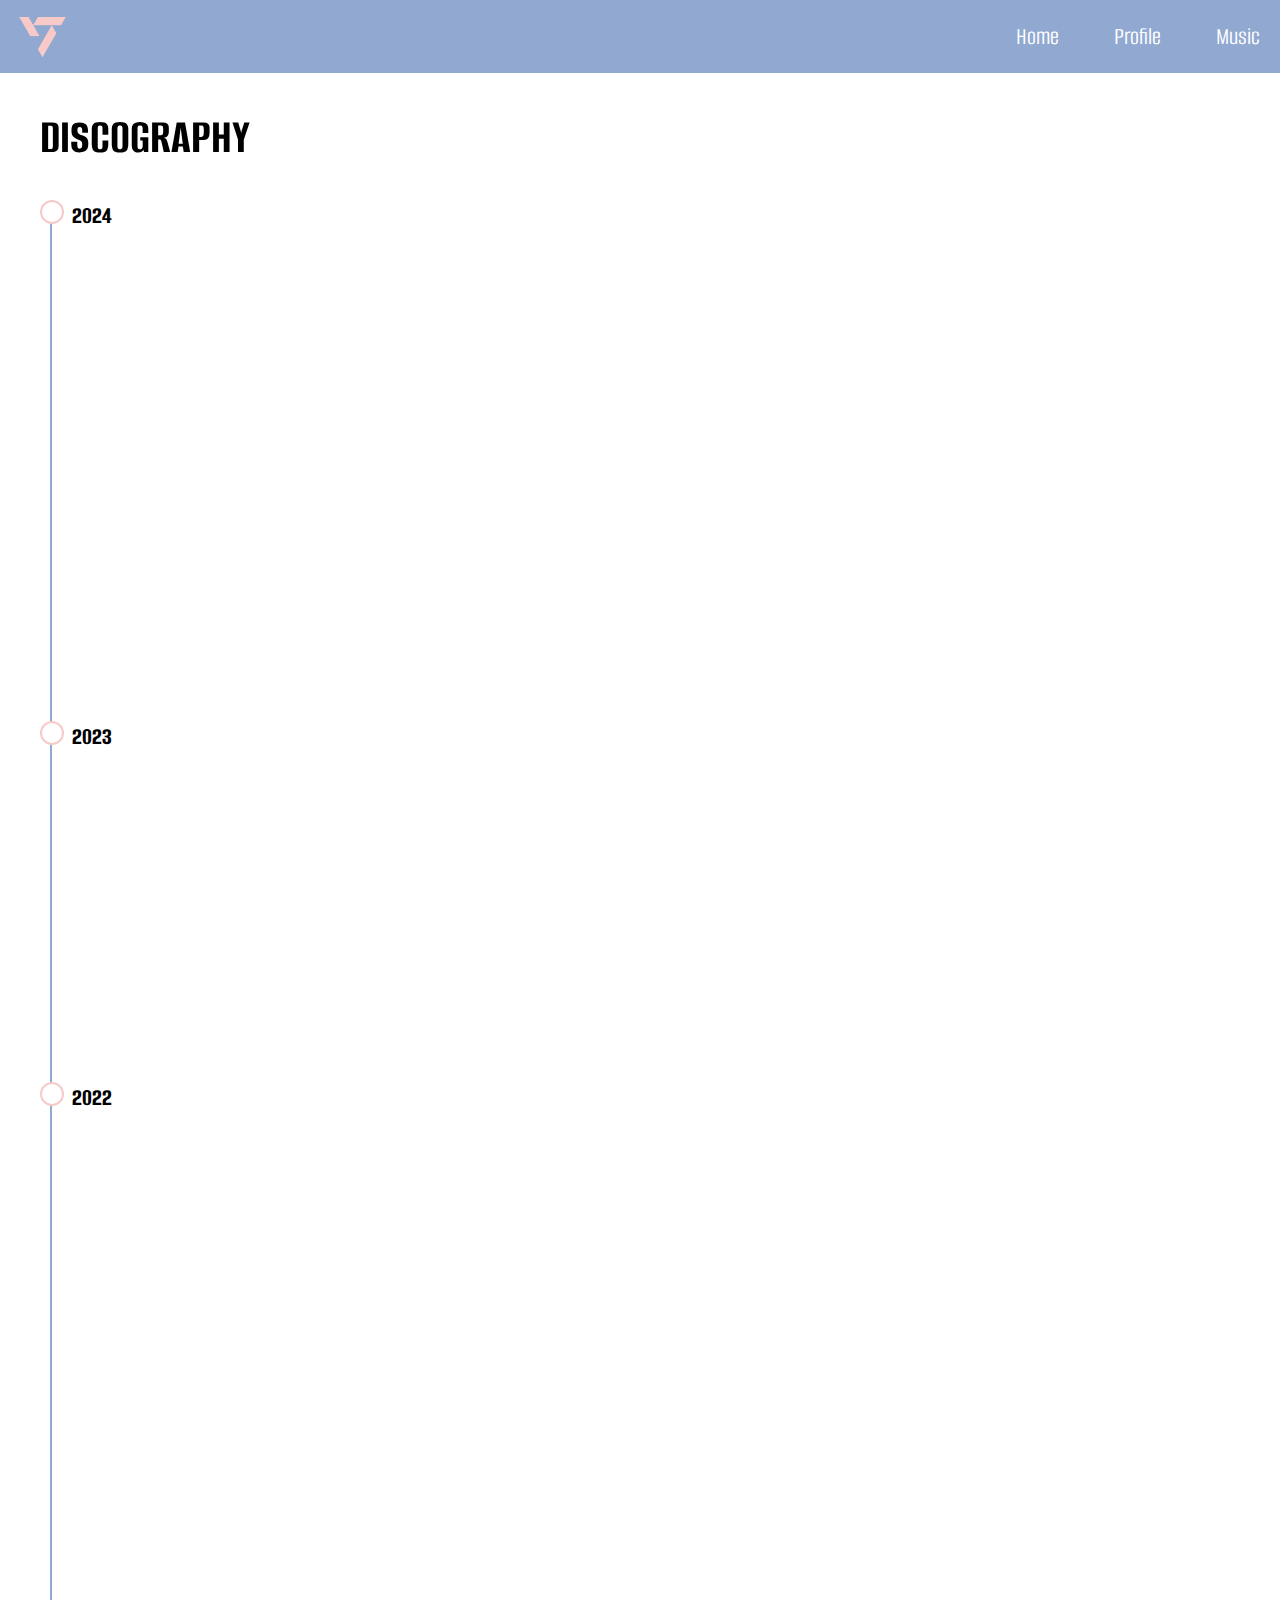
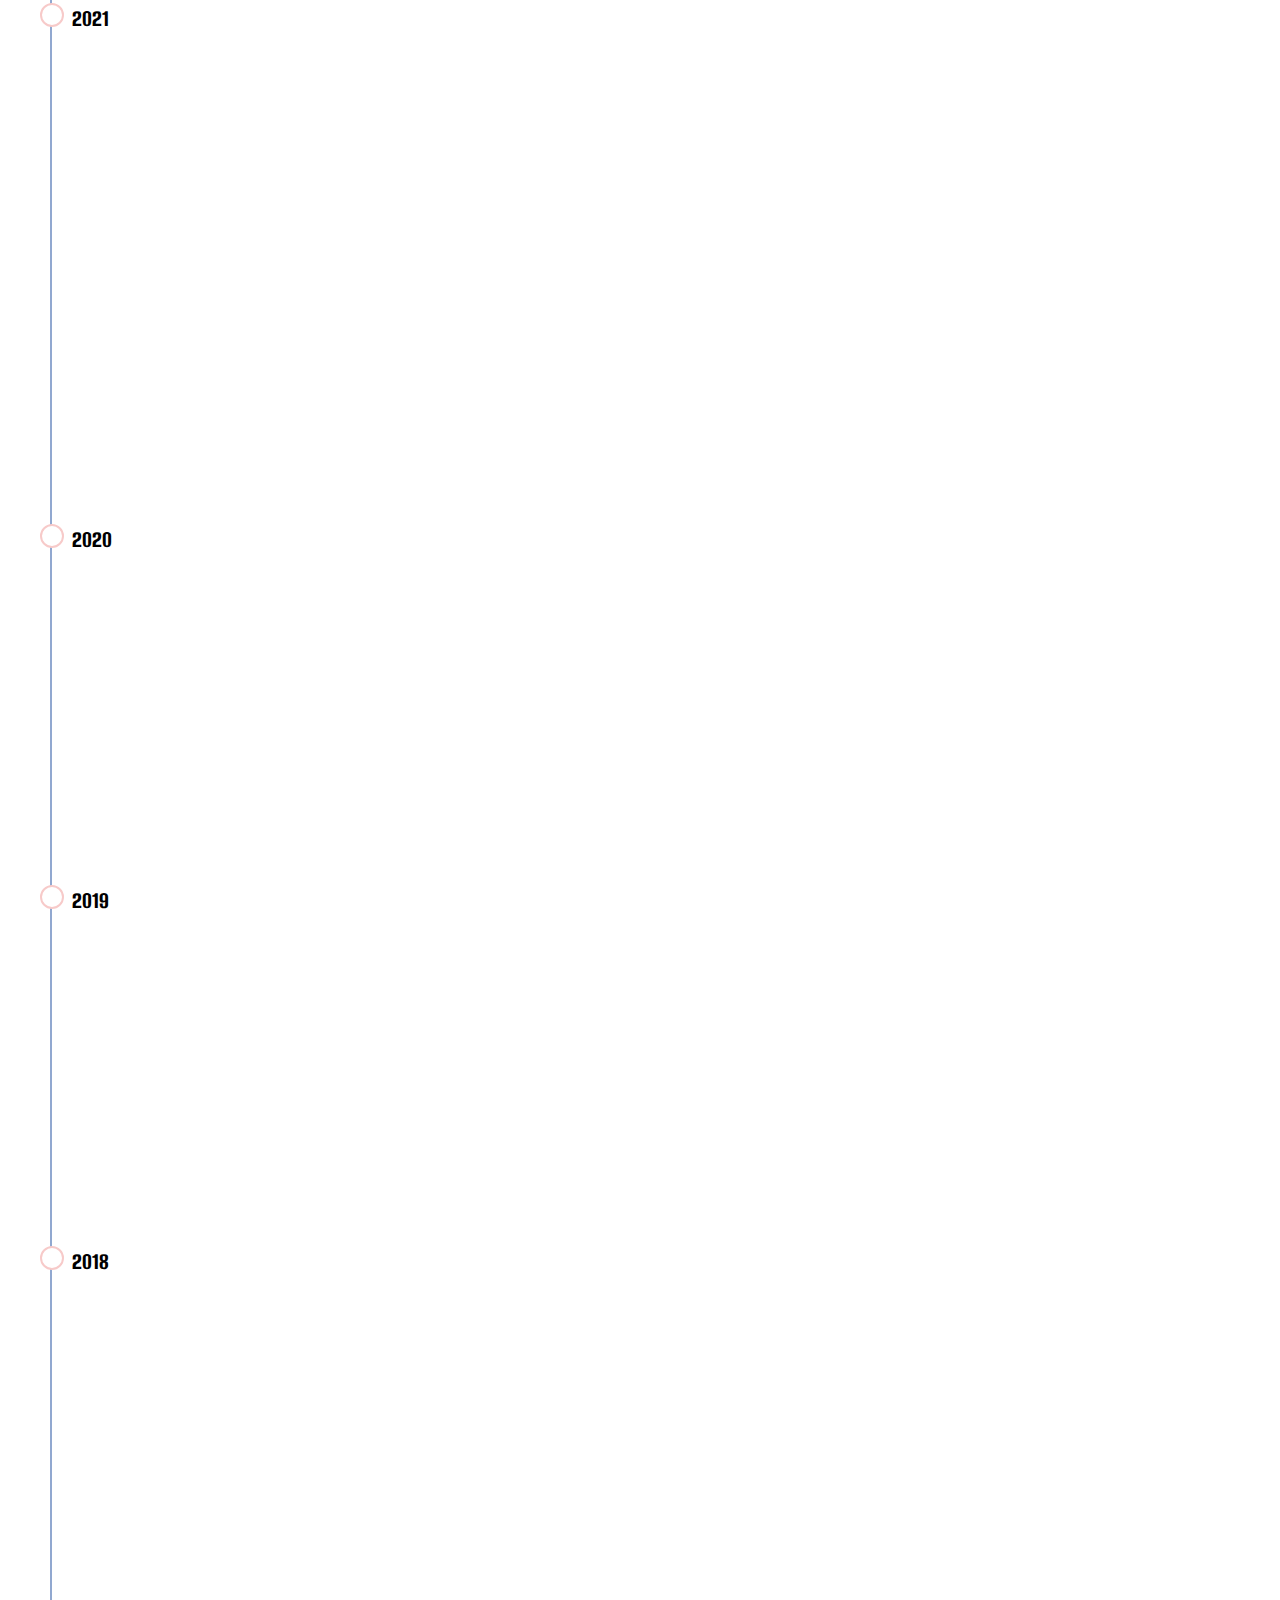
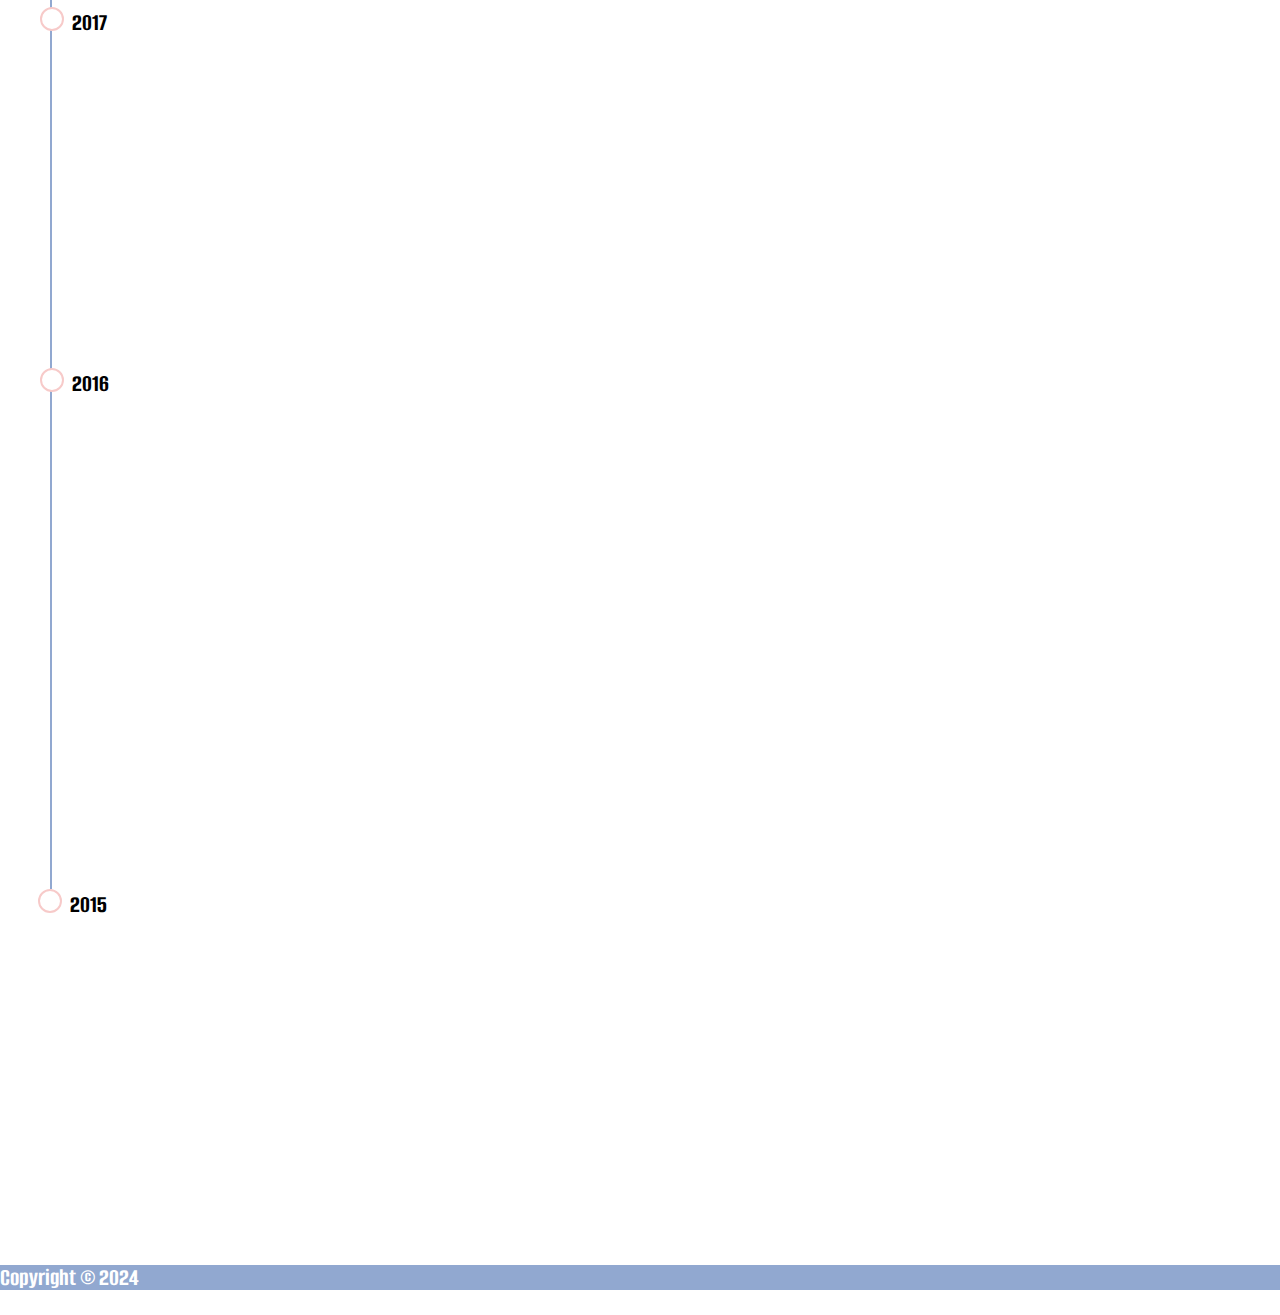
<file: html/music.html>
<!DOCTYPE html>
<html lang="en">
<head>
    <meta charset="UTF-8">
    <meta name="viewport" content="width=device-width, initial-scale=1.0">
    <link rel="stylesheet" href="../css/style.css">
    <link rel="stylesheet" href="../css/music.css">
    <link rel="preconnect" href="https://fonts.googleapis.com">
    <link rel="preconnect" href="https://fonts.gstatic.com" crossorigin>
    <link href="https://fonts.googleapis.com/css2?family=Alumni+Sans:ital,wght@0,100..900;1,100..900&display=swap" rel="stylesheet">
    <title>SEVENTEEN</title>
</head>
<body>
    <header>
        <nav>
            <div class="logo">
                <a href="index.html"><img src="../images/logo.png" alt="logo"></a>
            </div>
            <div class="links">
                <a href="index.html">Home</a>
                <a href="profile.html">Profile</a>
                <a href="music.html">Music</a>
            </div>
        </nav>
    </header>
    <section>
        <div class="container">
            <div class="content">
              <h1>DISCOGRAPHY</h1>
              <ul>
                <li>
                  <div class="time">2024</div>
                  <iframe style="border-radius:12px" src="https://open.spotify.com/embed/album/2g2fmJXMfNo4wdEJdgyTu6?utm_source=generator&theme=0" width="100%" height="152" frameBorder="0" allowfullscreen="" allow="autoplay; clipboard-write; encrypted-media; fullscreen; picture-in-picture" loading="lazy"></iframe>
                  <iframe style="border-radius:12px" src="https://open.spotify.com/embed/album/4xggkS8rdsJL3dgji8zW6W?utm_source=generator&theme=0" width="100%" height="152" frameBorder="0" allowfullscreen="" allow="autoplay; clipboard-write; encrypted-media; fullscreen; picture-in-picture" loading="lazy"></iframe>
                  <iframe style="border-radius:12px" src="https://open.spotify.com/embed/album/2Jrp37x38qZqtyrIrfxN4H?utm_source=generator&theme=0" width="100%" height="152" frameBorder="0" allowfullscreen="" allow="autoplay; clipboard-write; encrypted-media; fullscreen; picture-in-picture" loading="lazy"></iframe>

                </li>
                <li>
                  <div class="time">2023</div>
                  <iframe style="border-radius:12px" src="https://open.spotify.com/embed/album/1rE0Gy69MFUh4GuXafWd0f?utm_source=generator&theme=0" width="100%" height="152" frameBorder="0" allowfullscreen="" allow="autoplay; clipboard-write; encrypted-media; fullscreen; picture-in-picture" loading="lazy"></iframe>
                  <iframe style="border-radius:12px" src="https://open.spotify.com/embed/album/1JBzeeCJ3axQMVkqWbKh0I?utm_source=generator&theme=0" width="100%" height="152" frameBorder="0" allowfullscreen="" allow="autoplay; clipboard-write; encrypted-media; fullscreen; picture-in-picture" loading="lazy"></iframe>

                </li>
                <li>
                  <div class="time">2022</div>
                  <iframe style="border-radius:12px" src="https://open.spotify.com/embed/album/63oE2Ew3Mud2Md9TXBjeKw?utm_source=generator&theme=0" width="100%" height="152" frameBorder="0" allowfullscreen="" allow="autoplay; clipboard-write; encrypted-media; fullscreen; picture-in-picture" loading="lazy"></iframe>
                  <iframe style="border-radius:12px" src="https://open.spotify.com/embed/album/15pRJdCJtDyzQaY9tGs750?utm_source=generator&theme=0" width="100%" height="152" frameBorder="0" allowfullscreen="" allow="autoplay; clipboard-write; encrypted-media; fullscreen; picture-in-picture" loading="lazy"></iframe>
                  <iframe style="border-radius:12px" src="https://open.spotify.com/embed/album/4lfFgz2rD1irxf7dZhNJht?utm_source=generator&theme=0" width="100%" height="152" frameBorder="0" allowfullscreen="" allow="autoplay; clipboard-write; encrypted-media; fullscreen; picture-in-picture" loading="lazy"></iframe>
                </li>
                <li>
                  <div class="time">2021</div>
                  <iframe style="border-radius:12px" src="https://open.spotify.com/embed/album/2PIReru2w5i4JXOzeZnamd?utm_source=generator&theme=0" width="100%" height="152" frameBorder="0" allowfullscreen="" allow="autoplay; clipboard-write; encrypted-media; fullscreen; picture-in-picture" loading="lazy"></iframe>
                  <iframe style="border-radius:12px" src="https://open.spotify.com/embed/album/79VvXTQNeLr8KmvcdxN0Pc?utm_source=generator&theme=0" width="100%" height="152" frameBorder="0" allowfullscreen="" allow="autoplay; clipboard-write; encrypted-media; fullscreen; picture-in-picture" loading="lazy"></iframe>
                  <iframe style="border-radius:12px" src="https://open.spotify.com/embed/album/2tx3OgTQe02ygUiWPEevFi?utm_source=generator&theme=0" width="100%" height="152" frameBorder="0" allowfullscreen="" allow="autoplay; clipboard-write; encrypted-media; fullscreen; picture-in-picture" loading="lazy"></iframe>
                </li>
                <li>
                  <div class="time">2020</div>
                  <iframe style="border-radius:12px" src="https://open.spotify.com/embed/album/1EMYSiKKTSKLZrOC2nTStL?utm_source=generator&theme=0" width="100%" height="152" frameBorder="0" allowfullscreen="" allow="autoplay; clipboard-write; encrypted-media; fullscreen; picture-in-picture" loading="lazy"></iframe>
                  <iframe style="border-radius:12px" src="https://open.spotify.com/embed/album/3q6lN3kfsDgGaQUC7kVASH?utm_source=generator&theme=0" width="100%" height="152" frameBorder="0" allowfullscreen="" allow="autoplay; clipboard-write; encrypted-media; fullscreen; picture-in-picture" loading="lazy"></iframe>
                </li>
                <li>
                  <div class="time">2019</div>
                  <iframe style="border-radius:12px" src="https://open.spotify.com/embed/album/5HlxNTQpJb7buoWIRS4M7T?utm_source=generator&theme=0" width="100%" height="152" frameBorder="0" allowfullscreen="" allow="autoplay; clipboard-write; encrypted-media; fullscreen; picture-in-picture" loading="lazy"></iframe>
                  <iframe style="border-radius:12px" src="https://open.spotify.com/embed/album/2Ng7FzZoNzpj4z8VRDHyb5?utm_source=generator&theme=0" width="100%" height="152" frameBorder="0" allowfullscreen="" allow="autoplay; clipboard-write; encrypted-media; fullscreen; picture-in-picture" loading="lazy"></iframe>
                </li>
                <li>
                  <div class="time">2018</div>
                  <iframe style="border-radius:12px" src="https://open.spotify.com/embed/album/5VmjGHq779chFVL7dgLbyo?utm_source=generator&theme=0" width="100%" height="152" frameBorder="0" allowfullscreen="" allow="autoplay; clipboard-write; encrypted-media; fullscreen; picture-in-picture" loading="lazy"></iframe>
                  <iframe style="border-radius:12px" src="https://open.spotify.com/embed/album/5QpD7kgp5dpkNFuG6ez2yI?utm_source=generator&theme=0" width="100%" height="152" frameBorder="0" allowfullscreen="" allow="autoplay; clipboard-write; encrypted-media; fullscreen; picture-in-picture" loading="lazy"></iframe>
                </li>
                <li>
                  <div class="time">2017</div>
                  <iframe style="border-radius:12px" src="https://open.spotify.com/embed/album/5aHdNainJWMc3n2AqfiOg5?utm_source=generator&theme=0" width="100%" height="152" frameBorder="0" allowfullscreen="" allow="autoplay; clipboard-write; encrypted-media; fullscreen; picture-in-picture" loading="lazy"></iframe>
                  <iframe style="border-radius:12px" src="https://open.spotify.com/embed/album/2BNimvLLlD89e4Sb7ZVX6I?utm_source=generator&theme=0" width="100%" height="152" frameBorder="0" allowfullscreen="" allow="autoplay; clipboard-write; encrypted-media; fullscreen; picture-in-picture" loading="lazy"></iframe>
                </li>
                <li>
                  <div class="time">2016</div>
                  <iframe style="border-radius:12px" src="https://open.spotify.com/embed/album/3wXGFboFgcK9ezbPuSrKk9?utm_source=generator&theme=0" width="100%" height="152" frameBorder="0" allowfullscreen="" allow="autoplay; clipboard-write; encrypted-media; fullscreen; picture-in-picture" loading="lazy"></iframe>
                  <iframe style="border-radius:12px" src="https://open.spotify.com/embed/album/7mP7AFehQDonPKEQiXvpvB?utm_source=generator&theme=0" width="100%" height="152" frameBorder="0" allowfullscreen="" allow="autoplay; clipboard-write; encrypted-media; fullscreen; picture-in-picture" loading="lazy"></iframe>
                  <iframe style="border-radius:12px" src="https://open.spotify.com/embed/album/50BrkBakrLWufmTLjCVBwn?utm_source=generator&theme=0" width="100%" height="152" frameBorder="0" allowfullscreen="" allow="autoplay; clipboard-write; encrypted-media; fullscreen; picture-in-picture" loading="lazy"></iframe>
                </li>
                <li>
                  <div class="time">2015</div>
                  <iframe style="border-radius:12px" src="https://open.spotify.com/embed/album/18aXrsD7zdPD6NSIfdwExD?utm_source=generator&theme=0" width="100%" height="152" frameBorder="0" allowfullscreen="" allow="autoplay; clipboard-write; encrypted-media; fullscreen; picture-in-picture" loading="lazy"></iframe>
                  <iframe style="border-radius:12px" src="https://open.spotify.com/embed/album/0H2K2JrzdvJcxBEPyxC2sl?utm_source=generator&theme=0" width="100%" height="152" frameBorder="0" allowfullscreen="" allow="autoplay; clipboard-write; encrypted-media; fullscreen; picture-in-picture" loading="lazy"></iframe>
                </li>
              </ul>
            </div>
          </div> 
    </section>
    
    <footer>
        <p>Copyright &copy; 2024</p>
    </footer>
</body>
</html>
</file>
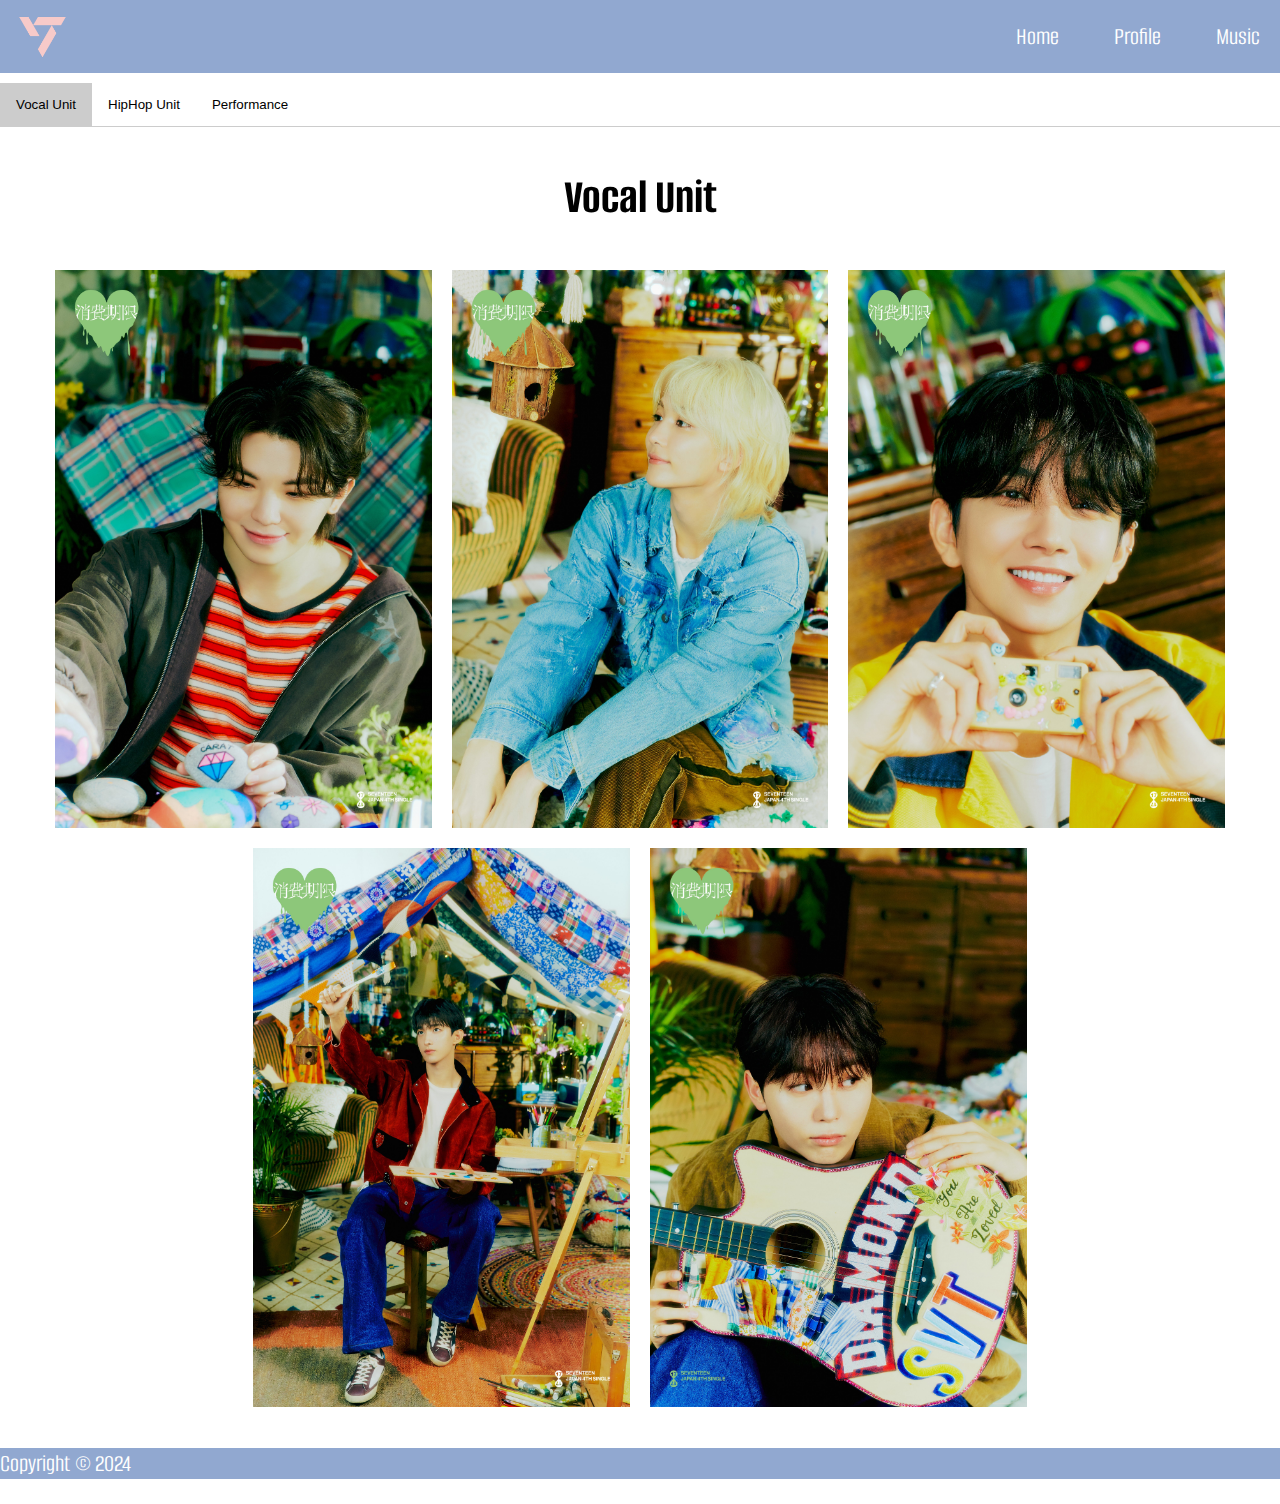
<file: html/profile.html>
<!DOCTYPE html>
<html lang="en">
<head>
    <meta charset="UTF-8">
    <meta name="viewport" content="width=device-width, initial-scale=1.0">
    <link rel="stylesheet" href="../css/style.css">
    <link rel="stylesheet" href="../css/profile.css">
    <link rel="preconnect" href="https://fonts.googleapis.com">
    <link rel="preconnect" href="https://fonts.gstatic.com" crossorigin>
    <link href="https://fonts.googleapis.com/css2?family=Alumni+Sans:ital,wght@0,100..900;1,100..900&display=swap" rel="stylesheet">
    <title>SEVENTEEN</title>
</head>
<body>
    <header>
        <nav>
            <div class="logo">
                <a href="index.html"><img src="../images/logo.png" alt="logo"></a>
            </div>
            <div class="links">
                <a href="index.html">Home</a>
                <a href="profile.html">Profile</a>
                <a href="music.html">Music</a>
            </div>
        </nav>
    </header>
    <article>

    </article>
    <section>
        <div class="tab">
            <button class="tablinks" onclick="openUnit(event, 'Vocal')" id="defaultOpen">Vocal Unit</button>
            <button class="tablinks" onclick="openUnit(event, 'HipHop')">HipHop Unit</button>
            <button class="tablinks" onclick="openUnit(event, 'Performance')">Performance</button>
          </div>
          
          <div id="Vocal" class="tabcontent">
            <h1>Vocal Unit</h1>
            <div class="profile-img">
                <img src="../images/woozi.jpg" alt="woozi">
                <img src="../images/jh.jpg" alt="jeonghan">
                <img src="../images/shua.jpg" alt="joshua">
                <img src="../images/dk.jpg" alt="dk">
                <img src="../images/kwan.jpg" alt="seungkwan">
            </div>
          </div>
          
          <div id="HipHop" class="tabcontent">
            <h1>HipHop Unit</h1>
            <div class="profile-img">
                <img src="../images/scopus.jpg" alt="scoups">
                <img src="../images/wonu.jpg" alt="wonwoo">
                <img src="../images/mingyu.jpg" alt="mingyu">
                <img src="../images/vernon.jpg" alt="vernon">
            </div>
          </div>
          
          <div id="Performance" class="tabcontent">
            <h1>Performance Unit</h1>
            <div class="profile-img">
                <img src="../images/hoshi.jpg" alt="hoshi">
                <img src="../images/jun.jpg" alt="jun">
                <img src="../images/the8.jpg" alt="the8">
                <img src="../images/dino.jpg" alt="dino">
            </div>
          </div>
    </section>
    
    <footer>
        <p>Copyright &copy; 2024</p>
    </footer>

    <script src="../javascript/profile.js"></script>
</body>
</html>
</file>
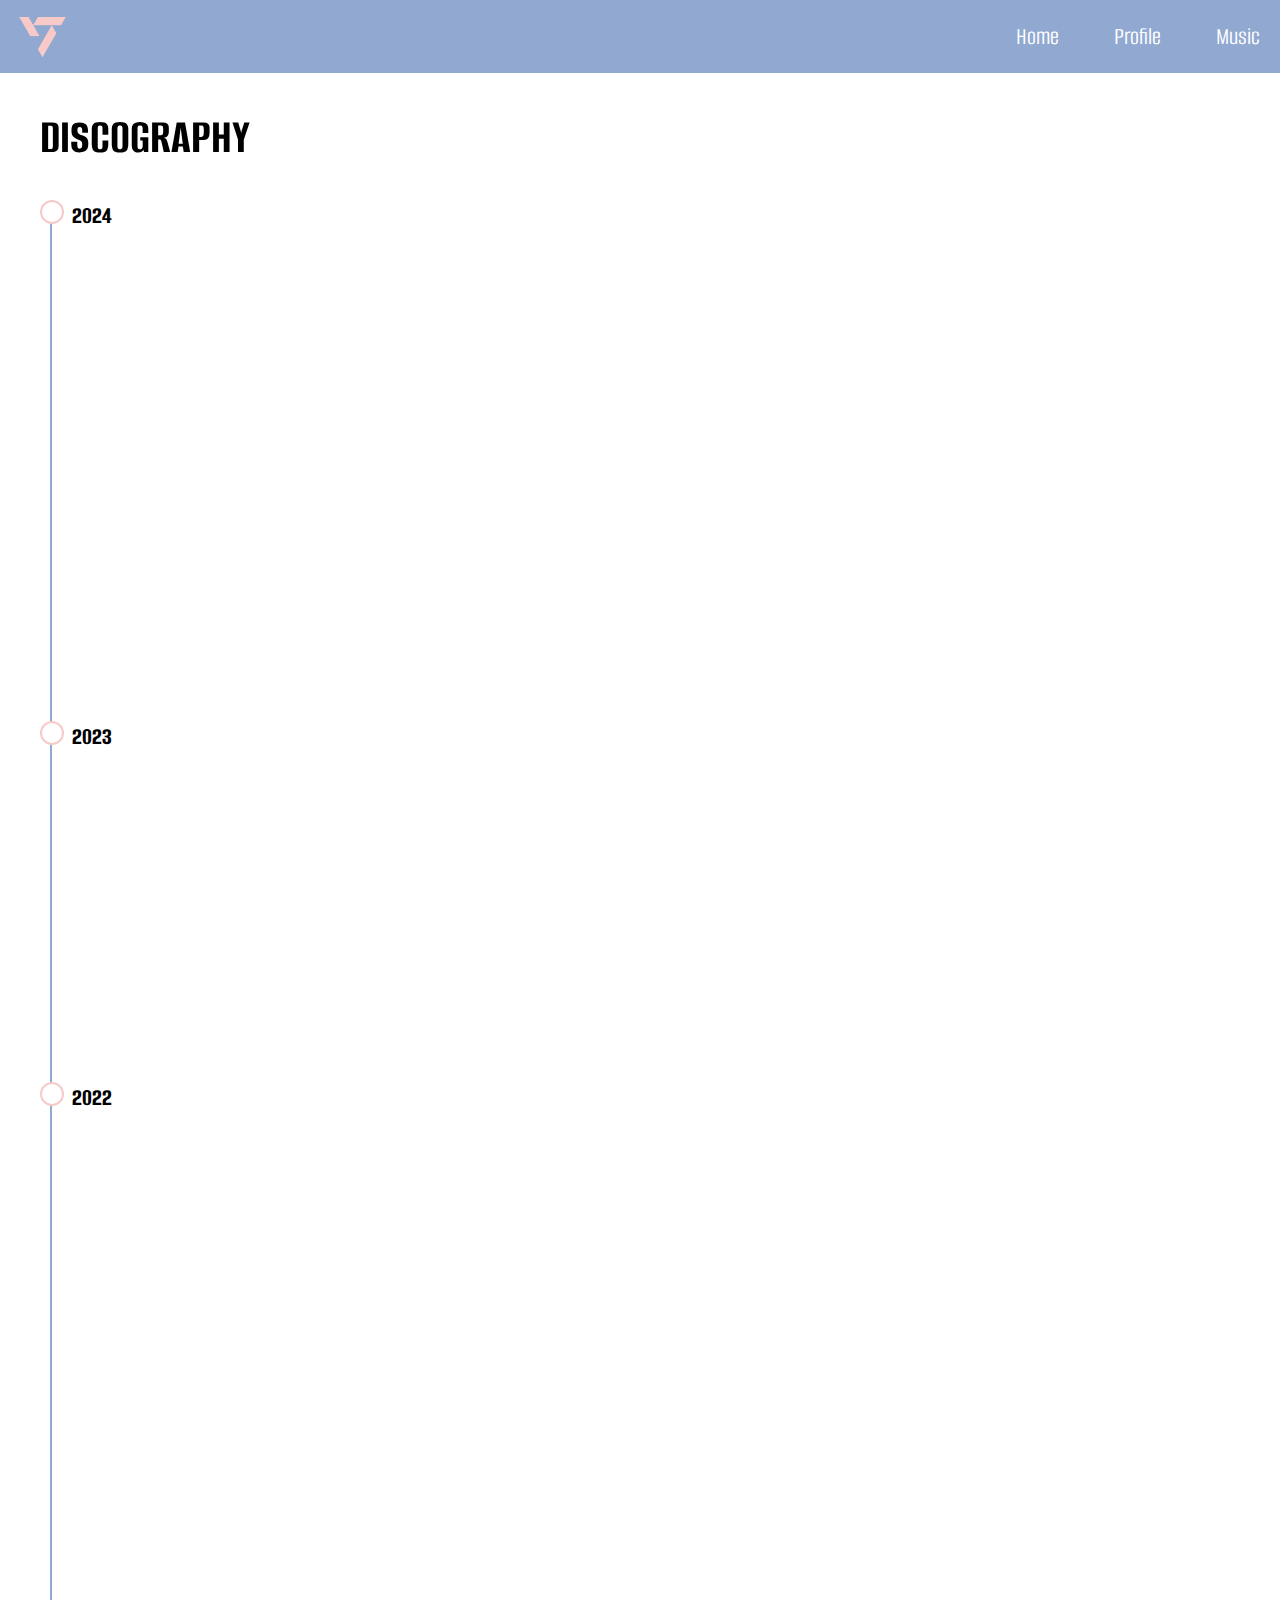
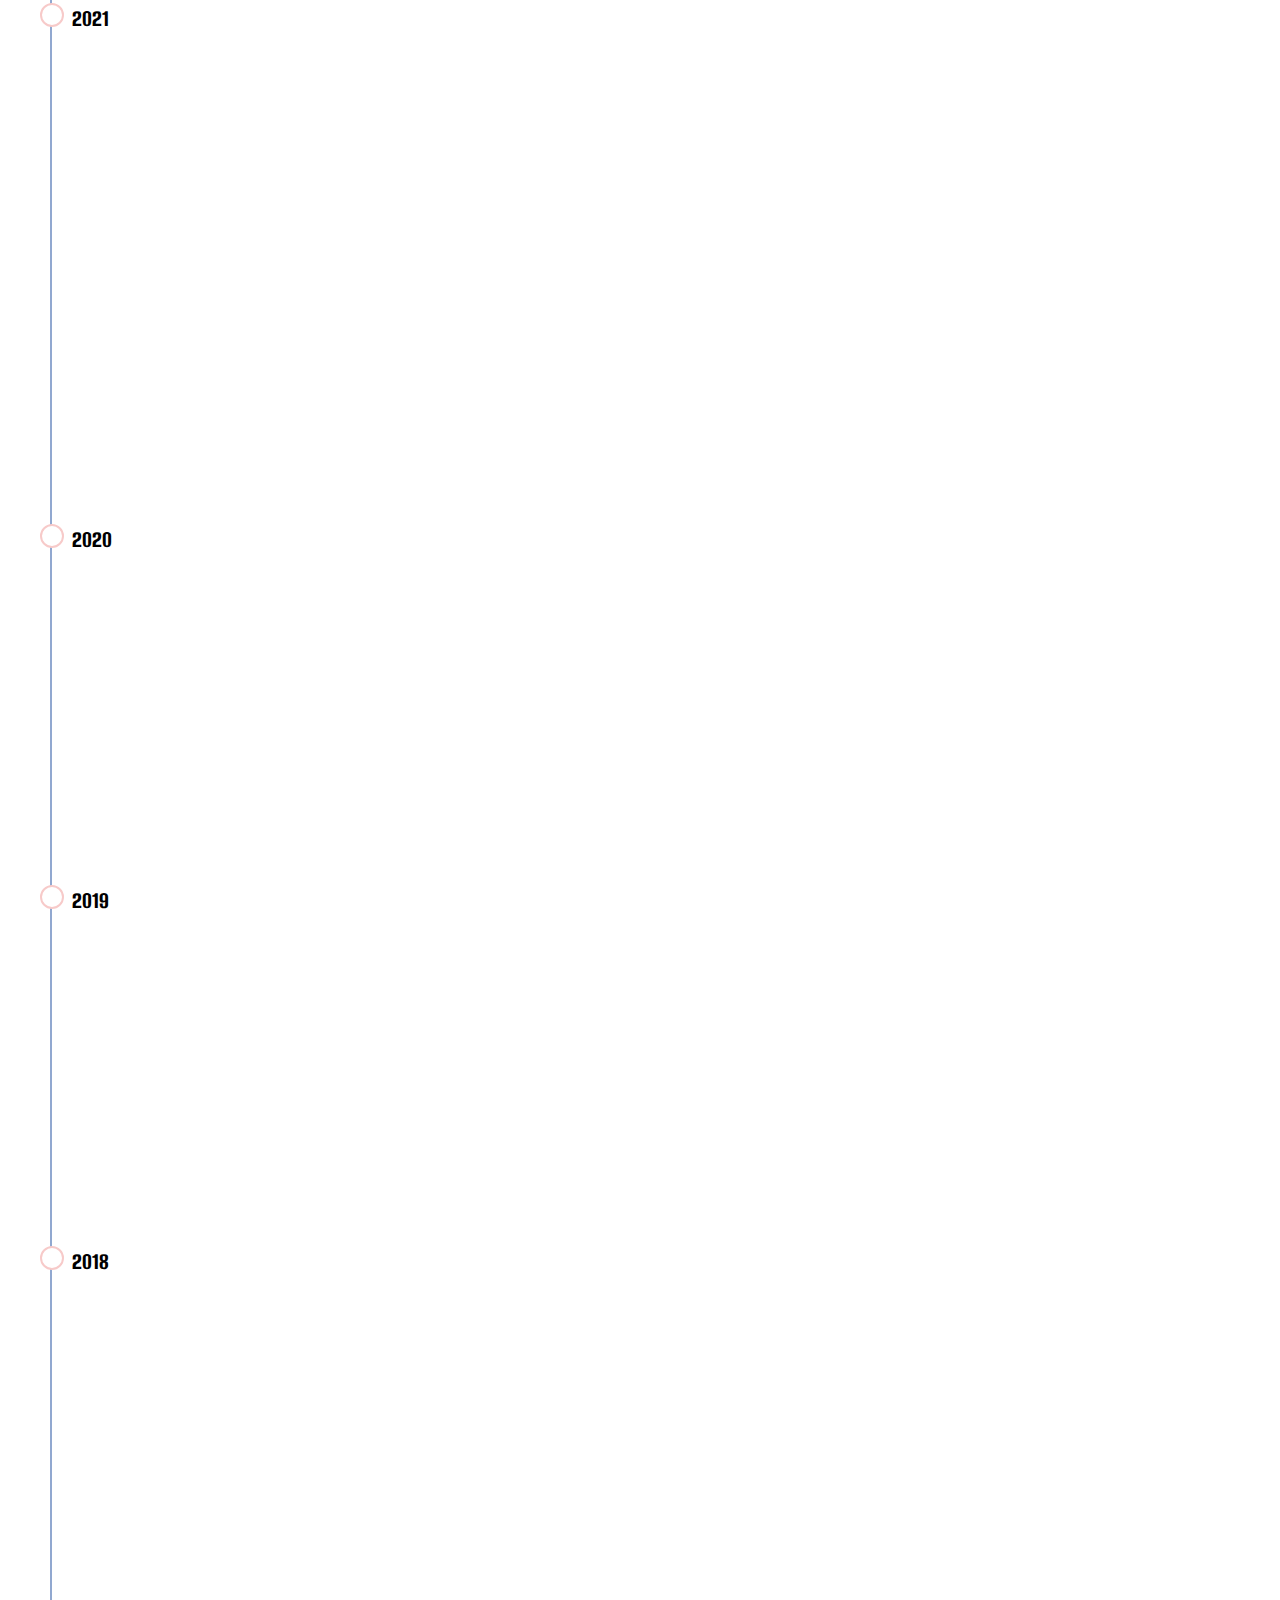
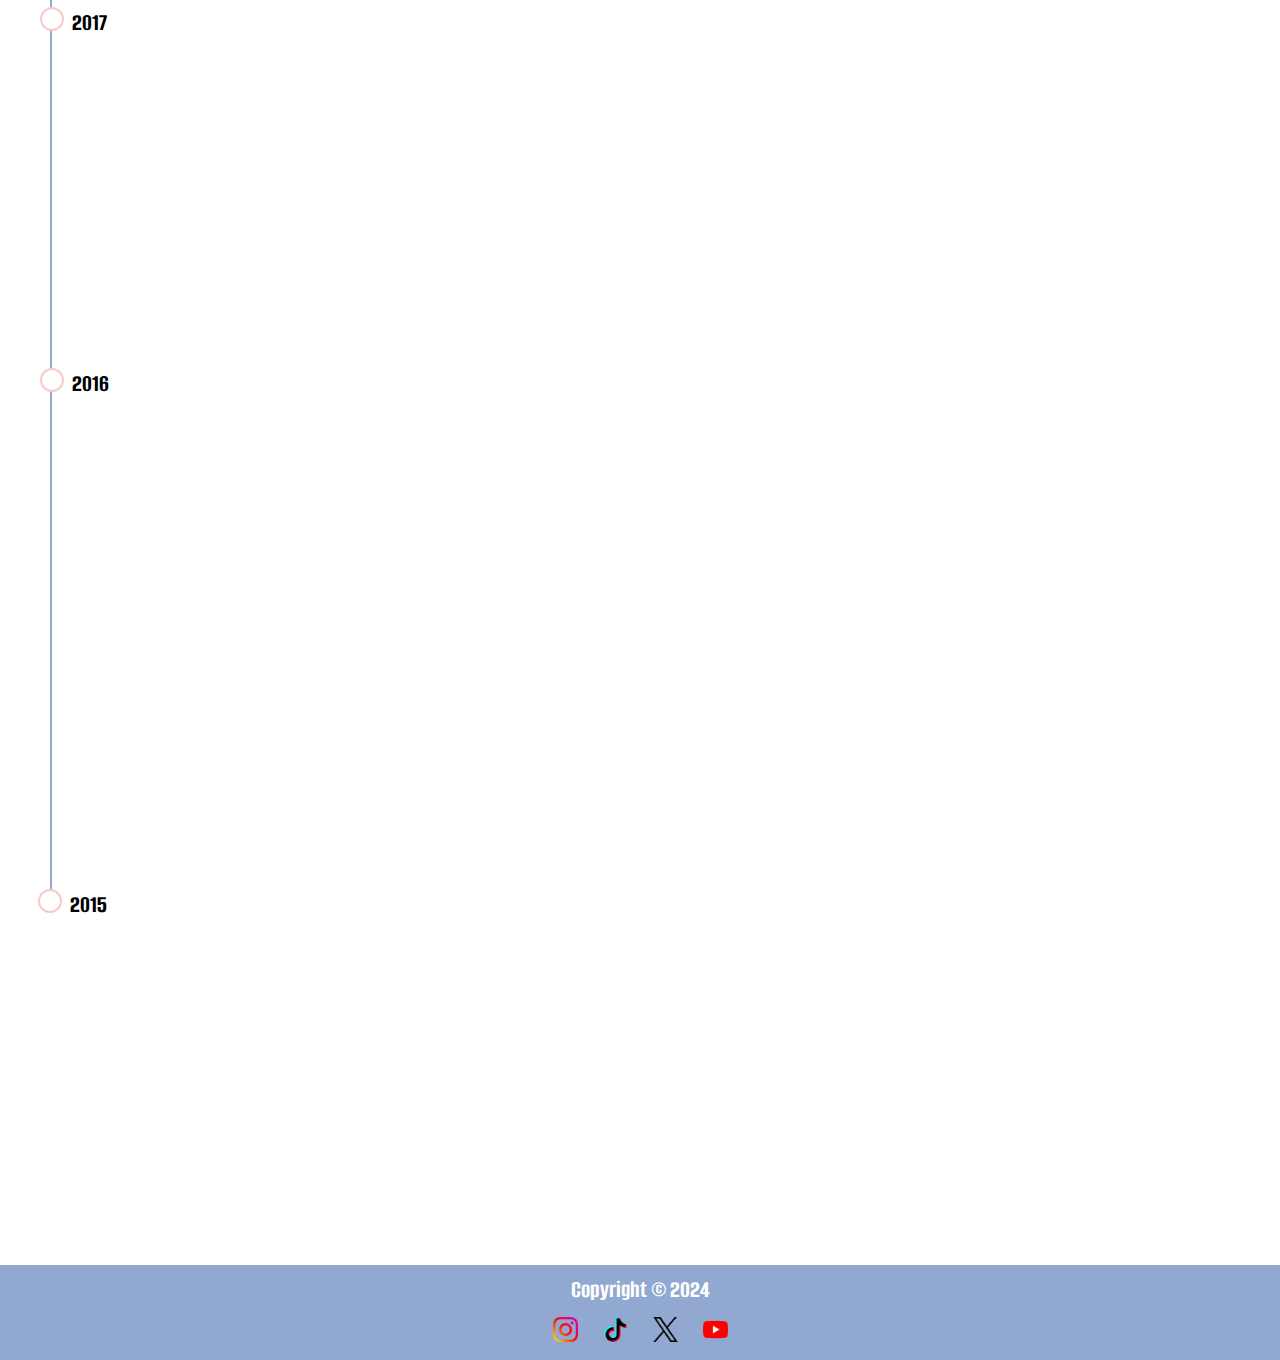
<file: FED_S10262534_JoeyTanYingXian_Assg1_website/html/music.html>
<!DOCTYPE html>
<html lang="en">
<head>
    <meta charset="UTF-8">
    <meta name="viewport" content="width=device-width, initial-scale=1.0">
    <link rel="stylesheet" href="../css/style.css">
    <link rel="stylesheet" href="../css/music.css">
    <link rel="preconnect" href="https://fonts.googleapis.com">
    <link rel="preconnect" href="https://fonts.gstatic.com" crossorigin>
    <link href="https://fonts.googleapis.com/css2?family=Alumni+Sans:ital,wght@0,100..900;1,100..900&display=swap" rel="stylesheet">
    <title>SEVENTEEN</title>
</head>
<body>
    <header>
        <nav>
            <div class="logo">
                <a href="index.html"><img src="../images/logo.png" alt="logo"></a>
            </div>
            <div class="links">
                <a href="index.html">Home</a>
                <a href="profile.html">Profile</a>
                <a href="music.html">Music</a>
            </div>
        </nav>
    </header>
    <section>
        <div class="container">
            <div class="content">
              <h1>DISCOGRAPHY</h1>
              <ul>
                <li>
                  <div class="time">2024</div>
                  <iframe style="border-radius:12px" src="https://open.spotify.com/embed/album/2g2fmJXMfNo4wdEJdgyTu6?utm_source=generator&theme=0" width="100%" height="152" frameBorder="0" allowfullscreen="" allow="autoplay; clipboard-write; encrypted-media; fullscreen; picture-in-picture" loading="lazy"></iframe>
                  <iframe style="border-radius:12px" src="https://open.spotify.com/embed/album/4xggkS8rdsJL3dgji8zW6W?utm_source=generator&theme=0" width="100%" height="152" frameBorder="0" allowfullscreen="" allow="autoplay; clipboard-write; encrypted-media; fullscreen; picture-in-picture" loading="lazy"></iframe>
                  <iframe style="border-radius:12px" src="https://open.spotify.com/embed/album/2Jrp37x38qZqtyrIrfxN4H?utm_source=generator&theme=0" width="100%" height="152" frameBorder="0" allowfullscreen="" allow="autoplay; clipboard-write; encrypted-media; fullscreen; picture-in-picture" loading="lazy"></iframe>

                </li>
                <li>
                  <div class="time">2023</div>
                  <iframe style="border-radius:12px" src="https://open.spotify.com/embed/album/1rE0Gy69MFUh4GuXafWd0f?utm_source=generator&theme=0" width="100%" height="152" frameBorder="0" allowfullscreen="" allow="autoplay; clipboard-write; encrypted-media; fullscreen; picture-in-picture" loading="lazy"></iframe>
                  <iframe style="border-radius:12px" src="https://open.spotify.com/embed/album/1JBzeeCJ3axQMVkqWbKh0I?utm_source=generator&theme=0" width="100%" height="152" frameBorder="0" allowfullscreen="" allow="autoplay; clipboard-write; encrypted-media; fullscreen; picture-in-picture" loading="lazy"></iframe>

                </li>
                <li>
                  <div class="time">2022</div>
                  <iframe style="border-radius:12px" src="https://open.spotify.com/embed/album/63oE2Ew3Mud2Md9TXBjeKw?utm_source=generator&theme=0" width="100%" height="152" frameBorder="0" allowfullscreen="" allow="autoplay; clipboard-write; encrypted-media; fullscreen; picture-in-picture" loading="lazy"></iframe>
                  <iframe style="border-radius:12px" src="https://open.spotify.com/embed/album/15pRJdCJtDyzQaY9tGs750?utm_source=generator&theme=0" width="100%" height="152" frameBorder="0" allowfullscreen="" allow="autoplay; clipboard-write; encrypted-media; fullscreen; picture-in-picture" loading="lazy"></iframe>
                  <iframe style="border-radius:12px" src="https://open.spotify.com/embed/album/4lfFgz2rD1irxf7dZhNJht?utm_source=generator&theme=0" width="100%" height="152" frameBorder="0" allowfullscreen="" allow="autoplay; clipboard-write; encrypted-media; fullscreen; picture-in-picture" loading="lazy"></iframe>
                </li>
                <li>
                  <div class="time">2021</div>
                  <iframe style="border-radius:12px" src="https://open.spotify.com/embed/album/2PIReru2w5i4JXOzeZnamd?utm_source=generator&theme=0" width="100%" height="152" frameBorder="0" allowfullscreen="" allow="autoplay; clipboard-write; encrypted-media; fullscreen; picture-in-picture" loading="lazy"></iframe>
                  <iframe style="border-radius:12px" src="https://open.spotify.com/embed/album/79VvXTQNeLr8KmvcdxN0Pc?utm_source=generator&theme=0" width="100%" height="152" frameBorder="0" allowfullscreen="" allow="autoplay; clipboard-write; encrypted-media; fullscreen; picture-in-picture" loading="lazy"></iframe>
                  <iframe style="border-radius:12px" src="https://open.spotify.com/embed/album/2tx3OgTQe02ygUiWPEevFi?utm_source=generator&theme=0" width="100%" height="152" frameBorder="0" allowfullscreen="" allow="autoplay; clipboard-write; encrypted-media; fullscreen; picture-in-picture" loading="lazy"></iframe>
                </li>
                <li>
                  <div class="time">2020</div>
                  <iframe style="border-radius:12px" src="https://open.spotify.com/embed/album/1EMYSiKKTSKLZrOC2nTStL?utm_source=generator&theme=0" width="100%" height="152" frameBorder="0" allowfullscreen="" allow="autoplay; clipboard-write; encrypted-media; fullscreen; picture-in-picture" loading="lazy"></iframe>
                  <iframe style="border-radius:12px" src="https://open.spotify.com/embed/album/3q6lN3kfsDgGaQUC7kVASH?utm_source=generator&theme=0" width="100%" height="152" frameBorder="0" allowfullscreen="" allow="autoplay; clipboard-write; encrypted-media; fullscreen; picture-in-picture" loading="lazy"></iframe>
                </li>
                <li>
                  <div class="time">2019</div>
                  <iframe style="border-radius:12px" src="https://open.spotify.com/embed/album/5HlxNTQpJb7buoWIRS4M7T?utm_source=generator&theme=0" width="100%" height="152" frameBorder="0" allowfullscreen="" allow="autoplay; clipboard-write; encrypted-media; fullscreen; picture-in-picture" loading="lazy"></iframe>
                  <iframe style="border-radius:12px" src="https://open.spotify.com/embed/album/2Ng7FzZoNzpj4z8VRDHyb5?utm_source=generator&theme=0" width="100%" height="152" frameBorder="0" allowfullscreen="" allow="autoplay; clipboard-write; encrypted-media; fullscreen; picture-in-picture" loading="lazy"></iframe>
                </li>
                <li>
                  <div class="time">2018</div>
                  <iframe style="border-radius:12px" src="https://open.spotify.com/embed/album/5VmjGHq779chFVL7dgLbyo?utm_source=generator&theme=0" width="100%" height="152" frameBorder="0" allowfullscreen="" allow="autoplay; clipboard-write; encrypted-media; fullscreen; picture-in-picture" loading="lazy"></iframe>
                  <iframe style="border-radius:12px" src="https://open.spotify.com/embed/album/5QpD7kgp5dpkNFuG6ez2yI?utm_source=generator&theme=0" width="100%" height="152" frameBorder="0" allowfullscreen="" allow="autoplay; clipboard-write; encrypted-media; fullscreen; picture-in-picture" loading="lazy"></iframe>
                </li>
                <li>
                  <div class="time">2017</div>
                  <iframe style="border-radius:12px" src="https://open.spotify.com/embed/album/5aHdNainJWMc3n2AqfiOg5?utm_source=generator&theme=0" width="100%" height="152" frameBorder="0" allowfullscreen="" allow="autoplay; clipboard-write; encrypted-media; fullscreen; picture-in-picture" loading="lazy"></iframe>
                  <iframe style="border-radius:12px" src="https://open.spotify.com/embed/album/2BNimvLLlD89e4Sb7ZVX6I?utm_source=generator&theme=0" width="100%" height="152" frameBorder="0" allowfullscreen="" allow="autoplay; clipboard-write; encrypted-media; fullscreen; picture-in-picture" loading="lazy"></iframe>
                </li>
                <li>
                  <div class="time">2016</div>
                  <iframe style="border-radius:12px" src="https://open.spotify.com/embed/album/3wXGFboFgcK9ezbPuSrKk9?utm_source=generator&theme=0" width="100%" height="152" frameBorder="0" allowfullscreen="" allow="autoplay; clipboard-write; encrypted-media; fullscreen; picture-in-picture" loading="lazy"></iframe>
                  <iframe style="border-radius:12px" src="https://open.spotify.com/embed/album/7mP7AFehQDonPKEQiXvpvB?utm_source=generator&theme=0" width="100%" height="152" frameBorder="0" allowfullscreen="" allow="autoplay; clipboard-write; encrypted-media; fullscreen; picture-in-picture" loading="lazy"></iframe>
                  <iframe style="border-radius:12px" src="https://open.spotify.com/embed/album/50BrkBakrLWufmTLjCVBwn?utm_source=generator&theme=0" width="100%" height="152" frameBorder="0" allowfullscreen="" allow="autoplay; clipboard-write; encrypted-media; fullscreen; picture-in-picture" loading="lazy"></iframe>
                </li>
                <li>
                  <div class="time">2015</div>
                  <iframe style="border-radius:12px" src="https://open.spotify.com/embed/album/18aXrsD7zdPD6NSIfdwExD?utm_source=generator&theme=0" width="100%" height="152" frameBorder="0" allowfullscreen="" allow="autoplay; clipboard-write; encrypted-media; fullscreen; picture-in-picture" loading="lazy"></iframe>
                  <iframe style="border-radius:12px" src="https://open.spotify.com/embed/album/0H2K2JrzdvJcxBEPyxC2sl?utm_source=generator&theme=0" width="100%" height="152" frameBorder="0" allowfullscreen="" allow="autoplay; clipboard-write; encrypted-media; fullscreen; picture-in-picture" loading="lazy"></iframe>
                </li>
              </ul>
            </div>
          </div> 
    </section>
    
    <footer>
      <p>Copyright &copy; 2024</p>
      <div class="socials">
        <a href="https://www.instagram.com/saythename_17/" target="_blank"><img src="../images/instagram.png"></a>
        <a href="https://www.tiktok.com/@seventeen17_official?lang=en" target="_blank"><img src="../images/tik-tok.png"></a>
        <a href="https://x.com/pledis_17" target="_blank"><img src="../images/twitter.png" ></a>
        <a href="https://www.youtube.com/@pledis17" target="_blank"><img src="../images/youtube.png"></a>
      </div>  
  </footer>
</body>
</html>
</file>
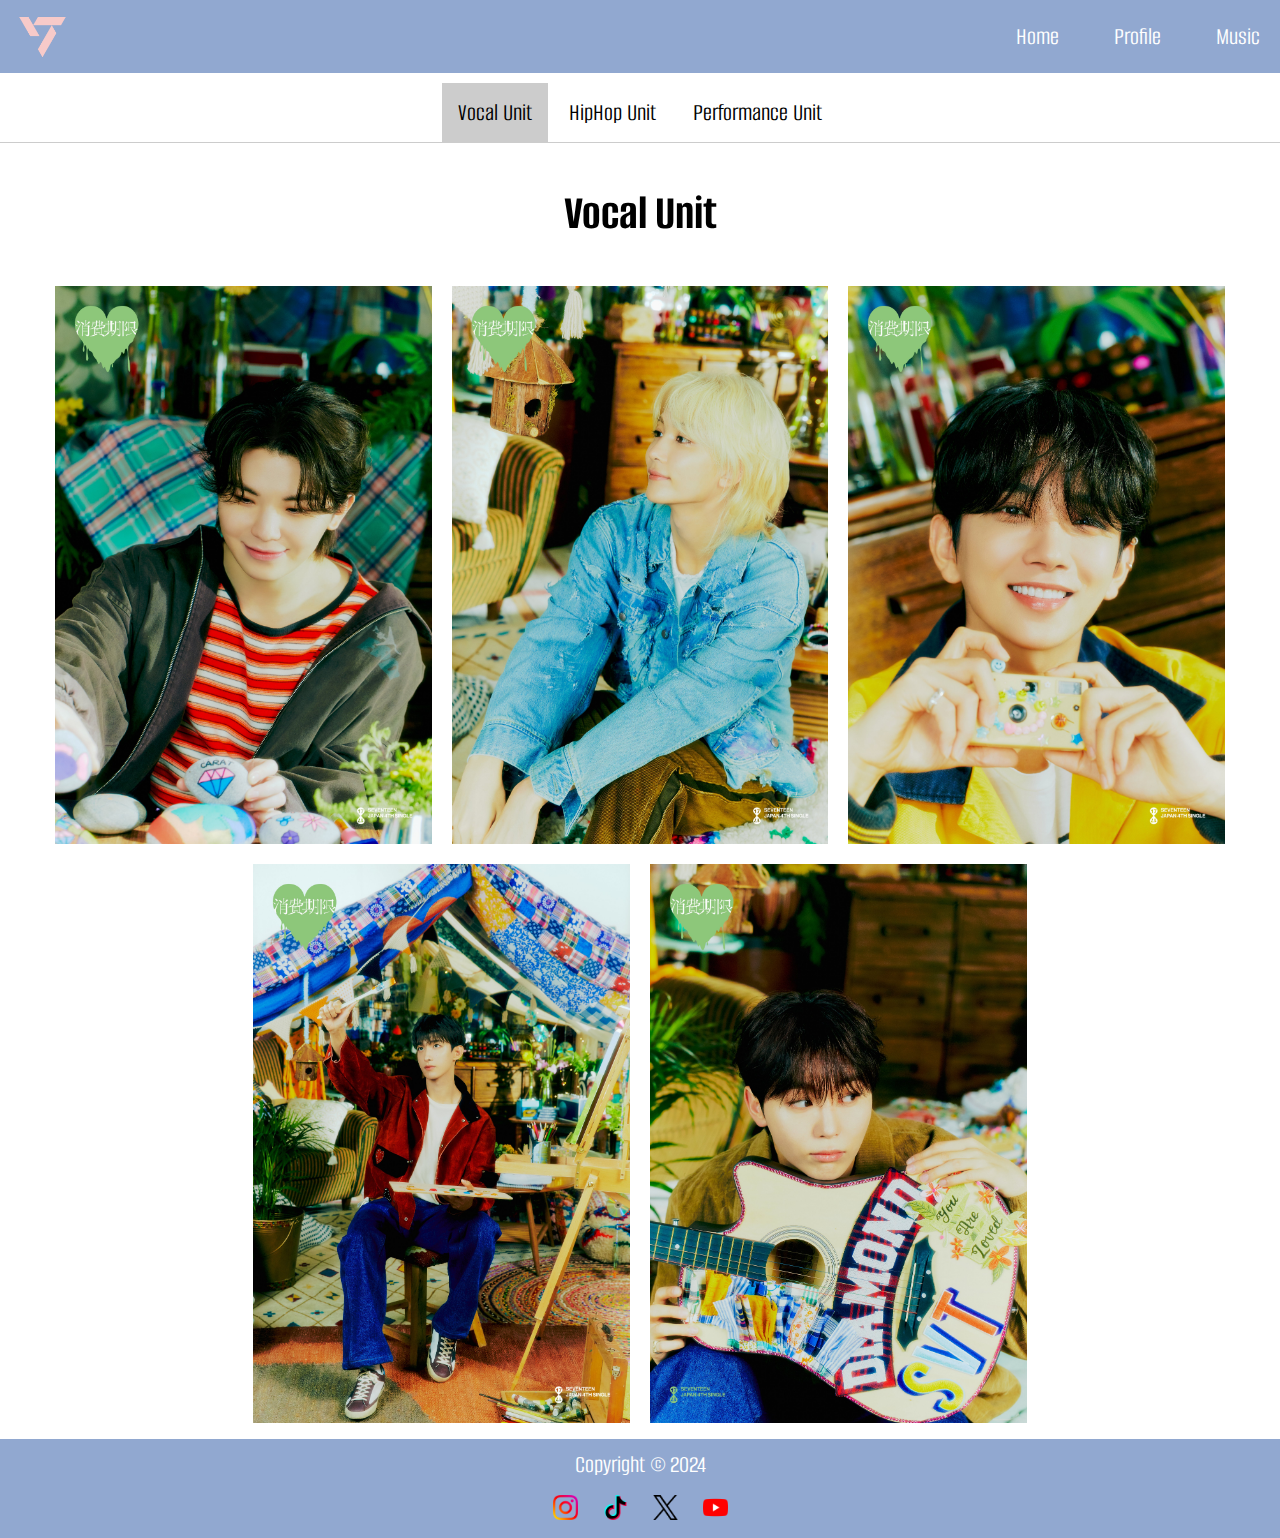
<file: FED_S10262534_JoeyTanYingXian_Assg1_website/html/profile.html>
<!DOCTYPE html>
<html lang="en">
<head>
    <meta charset="UTF-8">
    <meta name="viewport" content="width=device-width, initial-scale=1.0">
    <link rel="stylesheet" href="../css/style.css">
    <link rel="stylesheet" href="../css/profile.css">
    <link rel="preconnect" href="https://fonts.googleapis.com">
    <link rel="preconnect" href="https://fonts.gstatic.com" crossorigin>
    <link href="https://fonts.googleapis.com/css2?family=Alumni+Sans:ital,wght@0,100..900;1,100..900&display=swap" rel="stylesheet">
    <title>SEVENTEEN</title>
</head>
<body>
    <header>
        <nav>
            <div class="logo">
                <a href="index.html"><img src="../images/logo.png" alt="logo"></a>
            </div>
            <div class="links">
                <a href="index.html">Home</a>
                <a href="profile.html">Profile</a>
                <a href="music.html">Music</a>
            </div>
        </nav>
    </header>
    <article>

    </article>
    <section>
        <div class="tab">
            <button class="tablinks" onclick="openUnit(event, 'Vocal')" id="defaultOpen">Vocal Unit</button>
            <button class="tablinks" onclick="openUnit(event, 'HipHop')">HipHop Unit</button>
            <button class="tablinks" onclick="openUnit(event, 'Performance')">Performance Unit</button>
        </div>
          
          <div id="Vocal" class="tabcontent">
            <h1>Vocal Unit</h1>
            <div class="profile-img">
                <img src="../images/woozi.jpg" alt="woozi">
                <img src="../images/jh.jpg" alt="jeonghan">
                <img src="../images/shua.jpg" alt="joshua">
                <img src="../images/dk.jpg" alt="dk">
                <img src="../images/kwan.jpg" alt="seungkwan">
            </div>
          </div>
          
          <div id="HipHop" class="tabcontent">
            <h1>HipHop Unit</h1>
            <div class="profile-img">
                <img src="../images/scopus.jpg" alt="scoups">
                <img src="../images/wonu.jpg" alt="wonwoo">
                <img src="../images/mingyu.jpg" alt="mingyu">
                <img src="../images/vernon.jpg" alt="vernon">
            </div>
          </div>
          
          <div id="Performance" class="tabcontent">
            <h1>Performance Unit</h1>
            <div class="profile-img">
                <img src="../images/hoshi.jpg" alt="hoshi">
                <img src="../images/jun.jpg" alt="jun">
                <img src="../images/the8.jpg" alt="the8">
                <img src="../images/dino.jpg" alt="dino">
            </div>
          </div>
    </section>
    
    <footer>
        <p style="margin-top: 0px;">Copyright &copy; 2024</p>
        <div class="socials">
            <a href="https://www.instagram.com/saythename_17/" target="_blank"><img src="../images/instagram.png"></a>
            <a href="https://www.tiktok.com/@seventeen17_official?lang=en" target="_blank"><img src="../images/tik-tok.png"></a>
            <a href="https://x.com/pledis_17" target="_blank"><img src="../images/twitter.png" ></a>
            <a href="https://www.youtube.com/@pledis17" target="_blank"><img src="../images/youtube.png"></a>
        </div>  
    </footer>

    <script src="../javascript/profile.js"></script>
</body>
</html>
</file>
<file: css/style.css>
body {
    font-family: "Alumni Sans", sans-serif;
    font-size: 25px;
    margin: auto;
    width: auto;
}

nav {
    background-color: #91A8D0;
    display: flex;
    justify-content: space-between;
}

.links {
    margin: auto 0px;
}

.links a {
    color: white;
    margin: 0px 20px 0px 30px;
    text-decoration: none;
}

.logo img{
    margin: 0px 10px;
    width: 65px;
}

.background-img img {
    width: 100%;
}
footer {
    bottom: 0;
    width: 100%;
    align-items: baseline;
    background-color: #91A8D0;
    color: white;
}
</file>
<file: css/music.css>
ul, li{
    list-style: none;
    padding: 0;
  }
  
  .container{
    align-items: center;
    margin: 0px 20px;
    border-radius: 10px;
  }
  
  li{
    padding-bottom: 10px;
    border-left: 2px solid #91A8D0;
    position: relative;
    padding-left: 20px;
    margin-left: 10px;
    &:last-child{
      border: 0px;
      padding-bottom: 0;
    }
    &:before{
      content: '';
      width: 20px;
      height: 20px;
      background: white;
      border: 2px solid #F7CAC9;
      border-radius: 50%;
      position: absolute;
      left: -12px;
      top: 0px;
    }
  }

  .content {
    padding: 0px 20px;
  }

  .time{
    font-weight: 700;
  }

  p{
    line-height: 1;
    margin-top: 2px;
    font-weight: 700;
  }
</file>
<file: css/profile.css>
/* Style the tab */
.tab {
    overflow: hidden;
    border-bottom: 1px solid #ccc;
    margin-top: 10px;
    align-content: center;
  }
  
  /* Style the buttons that are used to open the tab content */
  .tab button {
    background-color: inherit;
    float: left;
    border: none;
    outline: none;
    cursor: pointer;
    padding: 14px 16px;
  }
  
  /* Change background color of buttons on hover */
  .tab button:hover {
    background-color: #ddd;
  }
  
  /* Create an active/current tablink class */
  .tab button.active {
    background-color: #ccc;
  }
  
  /* Style the tab content */
  .tabcontent {
    text-align: center;
    display: none;
    padding: 6px 12px;
    border: none;
  }

.profile-img {
    display: flex;
    flex-wrap: wrap;
    justify-content: center;
}

.profile-img img {
    padding: 10px;
    width: 30%;
}
</file>
<file: FED_S10262534_JoeyTanYingXian_Assg1_website/css/style.css>
body {
    font-family: "Alumni Sans", sans-serif;
    font-size: 25px;
    margin: auto;
    width: auto;
}

nav {
    background-color: #91A8D0;
    display: flex;
    justify-content: space-between;
}

.links {
    margin: auto 0px;
}

.links a {
    color: white;
    margin: 0px 20px 0px 30px;
    text-decoration: none;
}

.logo img{
    margin: 0px 10px;
    width: 65px;
}

.background-img img {
    width: 100%;
}

footer {
    text-align: center;
    padding: 10px;
    bottom: 0;
    background-color: #91A8D0;
    color: white;
}

footer p {
    margin-bottom: 15px;
}

.socials {
    margin: 0px;
}

.socials img {
    margin: 0px 10px;
    width: 25px;
}
</file>
<file: FED_S10262534_JoeyTanYingXian_Assg1_website/css/music.css>
ul,li {
  list-style: none;
  padding: 0;
}

.container {
  align-items: center;
  margin: 0px 20px;
  border-radius: 10px;
}

li {
  padding-bottom: 10px;
  border-left: 2px solid #91A8D0;
  position: relative;
  padding-left: 20px;
  margin-left: 10px;

  &:last-child {
    border: 0px;
    padding-bottom: 0;
  }

  &:before {
    content: '';
    width: 20px;
    height: 20px;
    background: white;
    border: 2px solid #F7CAC9;
    border-radius: 50%;
    position: absolute;
    left: -12px;
    top: 0px;
  }
}

.content {
  padding: 0px 20px;
}

.time {
  font-weight: 700;
}

p {
  line-height: 1;
  margin-top: 2px;
  font-weight: 700;
}
</file>
<file: FED_S10262534_JoeyTanYingXian_Assg1_website/css/profile.css>
button {
  font-family: "Alumni Sans", sans-serif;
  font-size: 25px;
}

/* Style the tab */
.tab {
  overflow: hidden;
  border-bottom: 1px solid #ccc;
  margin-top: 10px;
  text-align: center;
}

/* Style the buttons that are used to open the tab content */
.tab button {
  background-color: inherit;
  border: none;
  outline: none;
  cursor: pointer;
  padding: 14px 16px;
}

/* Change background color of buttons on hover */
.tab button:hover {
  background-color: #ddd;
}

/* Create an active/current tablink class */
.tab button.active {
  background-color: #ccc;
}

/* Style the tab content */
.tabcontent {
  text-align: center;
  display: none;
  padding: 6px 12px;
  border: none;
}

.profile-img {
  display: flex;
  flex-wrap: wrap;
  justify-content: center;
}

.profile-img img {
  padding: 10px;
  width: 30%;
}
</file>
